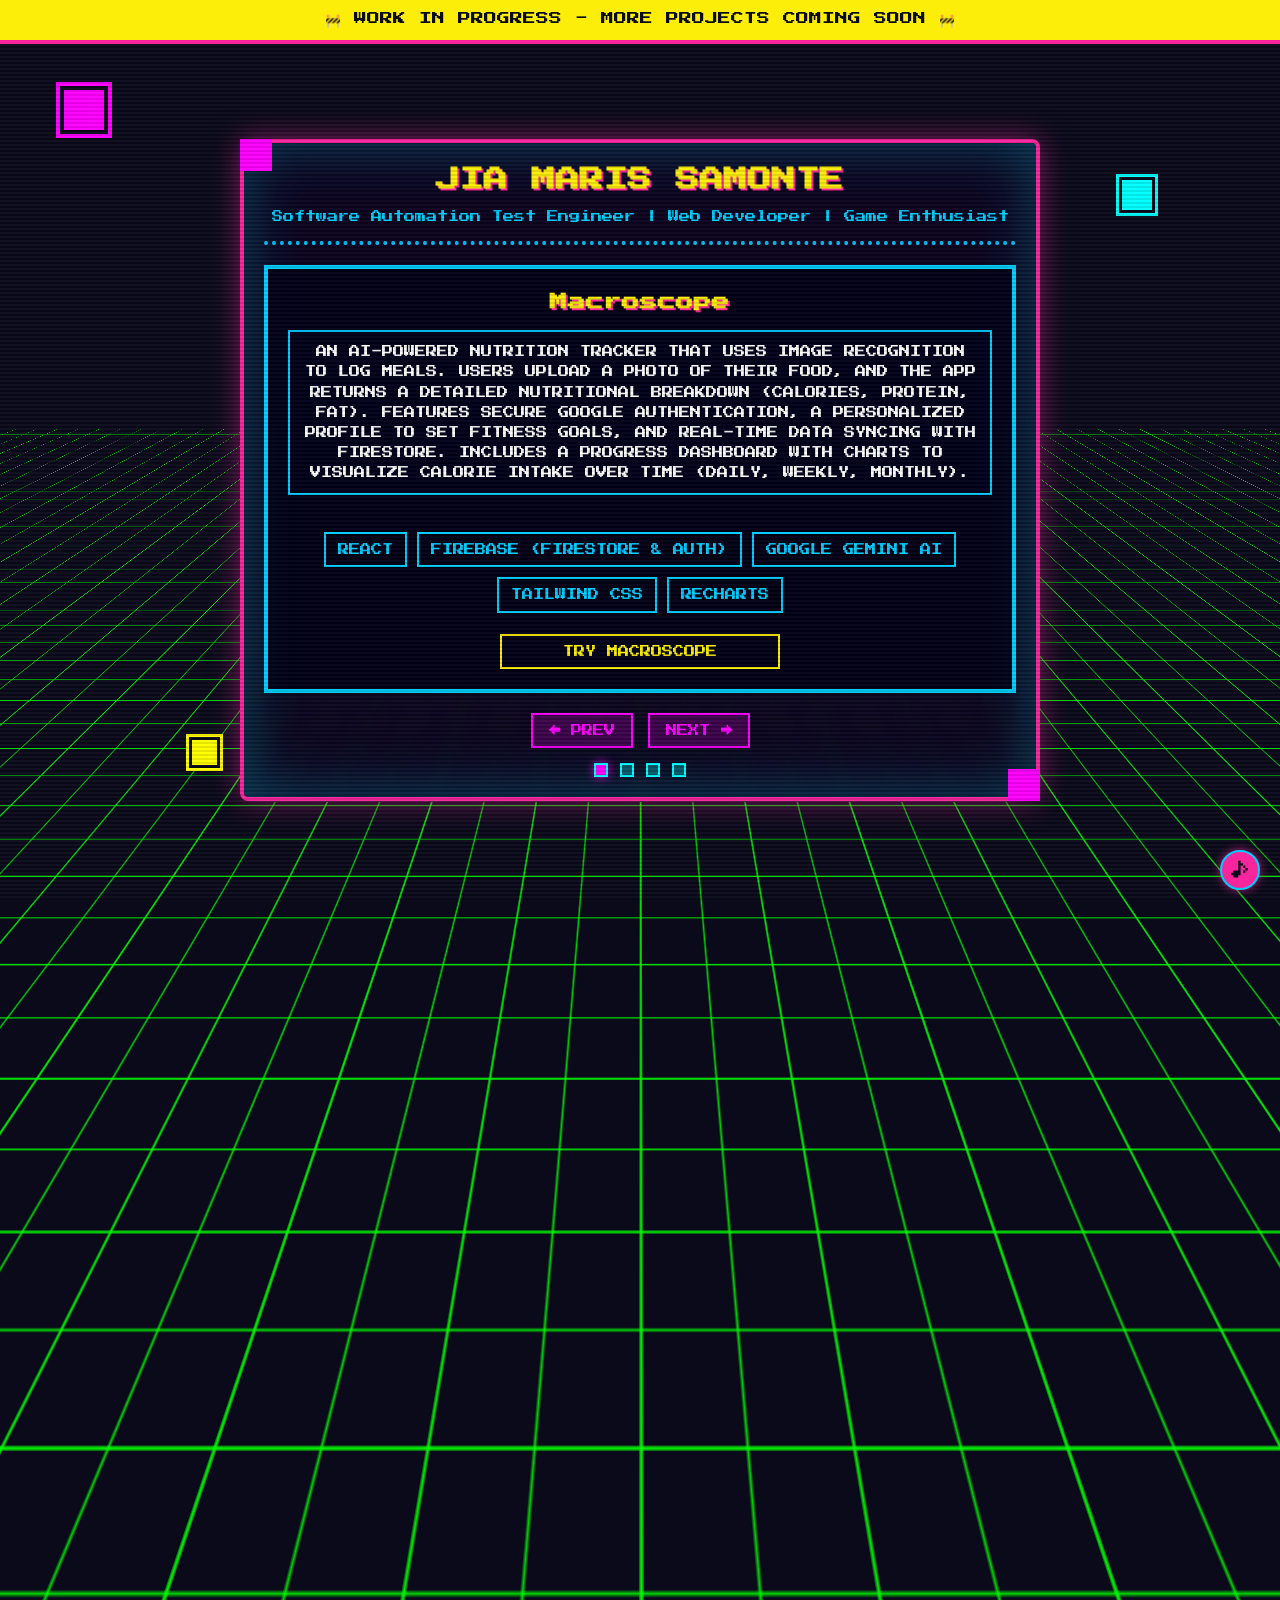
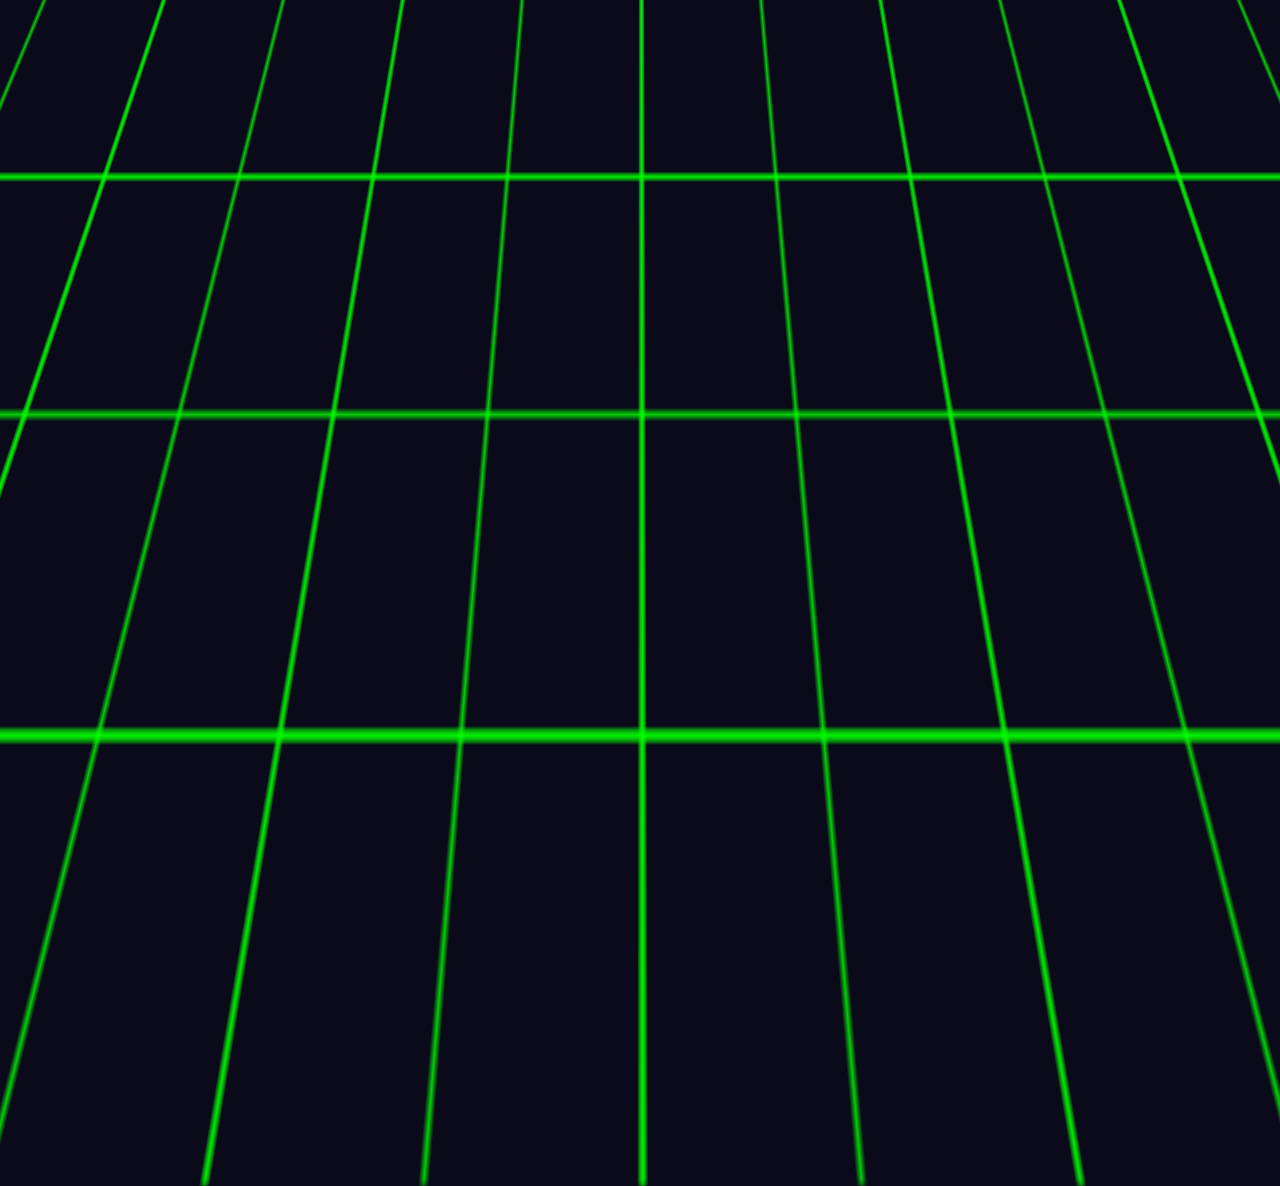
<file: index.html>
<!DOCTYPE html>
<html lang="en">

<head>
    <meta charset="UTF-8">
    <meta name="viewport" content="width=device-width, initial-scale=1.0">
    <title>Jia Maris Samonte</title>
    <link href="https://fonts.googleapis.com/css2?family=Press+Start+2P&display=swap" rel="stylesheet">
    <!-- Link to your new CSS file -->
    <link rel="stylesheet" href="style.css">
</head>

<body>
    <!-- Work in Progress Banner -->
    <div class="wip-banner">🚧 WORK IN PROGRESS - MORE PROJECTS COMING SOON 🚧</div>

    <!-- 8-bit 3D Grid Background -->
    <div class="grid-container">
        <div class="grid"></div>
        <div class="grid grid-2"></div>
        <div class="grid grid-3"></div>
    </div>

    <!-- 8-bit Sprites -->
    <div class="sprite sprite-1"></div>
    <div class="sprite sprite-2"></div>
    <div class="sprite sprite-3"></div>

    <!-- Scanlines Effect -->
    <div class="scanlines"></div>

    <!-- Music Player Toggle -->
    <div class="player-toggle" id="player-toggle">♪</div>

    <!-- Music Player -->
    <div class="music-player" id="music-player" style="display: none;">
        <div class="player-header">
            <div class="player-title">8-BIT PLAYER</div>
        </div>
        <div class="track-info">
            <div class="track-name" id="track-name">SELECT A TRACK</div>
            <div class="track-artist" id="track-artist">- - -</div>
        </div>
        <div class="player-controls">
            <button class="control-btn" id="prev-track">◀◀</button>
            <button class="control-btn" id="play-pause">▶</button>
            <button class="control-btn" id="next-track">▶▶</button>
        </div>
        <div class="volume-control">
            <span class="volume-label">VOL:</span>
            <input type="range" min="0" max="100" value="50" class="volume-slider" id="volume-slider">
        </div>
    </div>

    <!-- Content Container -->
    <div class="content">
        <header>
            <h1 class="glitch" data-text="JIA MARIS SAMONTE">JIA MARIS SAMONTE</h1>
            <p class="subtitle">Software Automation Test Engineer | Web Developer | Game Enthusiast</p>
        </header>

        <!-- Project Slider -->
        <div class="slider-container">
            <div class="slider">

                 <!-- Project 5 -->
                <div class="project-slide">
                    <h2 class="project-title">Macroscope</h2>
                    <div class="description-container">
                        <p class="project-description">
                            AN AI-POWERED NUTRITION TRACKER THAT USES IMAGE RECOGNITION TO LOG MEALS.
                            USERS UPLOAD A PHOTO OF THEIR FOOD, AND THE APP RETURNS A DETAILED NUTRITIONAL BREAKDOWN (CALORIES, PROTEIN, FAT).
                            FEATURES SECURE GOOGLE AUTHENTICATION, A PERSONALIZED PROFILE TO SET FITNESS GOALS, AND REAL-TIME DATA SYNCING WITH FIRESTORE.
                            INCLUDES A PROGRESS DASHBOARD WITH CHARTS TO VISUALIZE CALORIE INTAKE OVER TIME (DAILY, WEEKLY, MONTHLY).
                        </p>
                    </div>
                    <div class="tech-stack">
                        <span class="tech-pill">REACT</span><span class="tech-pill">FIREBASE (FIRESTORE & AUTH)</span><span
                            class="tech-pill">GOOGLE GEMINI AI</span><span class="tech-pill">TAILWIND CSS</span><span class="tech-pill">RECHARTS</span>
                    </div>
                    <a href="https://macroscope-lightbloomhouse.web.app/" class="github-link" target="_blank">TRY MACROSCOPE</a>
                </div>
                <!-- Project 1 -->
                <div class="project-slide">
                    <h2 class="project-title">WOW DISCORD BOT</h2>
                    <div class="description-container">
                        <p class="project-description">
                            A DISCORD BOT FORGED FOR WORLD OF WARCRAFT. AUTOMATES QUEST TRACKING AND ITEM UPGRADE
                            INTERACTIONS VIA THE DISCORD API.
                            DEPLOYS REAL-TIME GAME DATA TO ENHANCE GROUP COORDINATION.
                        </p>
                    </div>
                    <div class="tech-stack">
                        <span class="tech-pill">NODE.JS</span><span class="tech-pill">DISCORD.JS</span><span
                            class="tech-pill">MONGODB</span><span class="tech-pill">BLIZZARD API</span>
                    </div>
                    <a href="https://github.com/elfgodxx/wow-bot" class="github-link" target="_blank">VIEW ON GITHUB</a>
                </div>

                <!-- Project 2 -->
                <div class="project-slide">
                    <h2 class="project-title">TRELLO TO EXCEL CONVERTER</h2>
                    <div class="description-container">
                        <p class="project-description">
                            A JAVASCRIPT UTILITY THAT EXPORTS TRELLO BOARD DATA INTO STRUCTURED EXCEL SPREADSHEETS FOR
                            REPORTING AND ANALYSIS.
                            THIS TOOL AUTOMATES THE PROCESS OF GENERATING WEEKLY REPORTS, SAVING HOURS OF MANUAL WORK.
                            SUPPORTS CUSTOM FIELD MAPPING,
                            MULTIPLE SHEET OUTPUT, AND AUTOMATED SCHEDULING. INTEGRATES WITH TRELLO'S WEBHOOKS FOR
                            REAL-TIME UPDATES.
                        </p>
                    </div>
                    <div class="tech-stack">
                        <span class="tech-pill">JAVASCRIPT</span><span class="tech-pill">NODE.JS</span><span
                            class="tech-pill">TRELLO API</span><span class="tech-pill">EXCELJS</span>
                    </div>
                    <a href="https://github.com/elfgodxx/trello-to-excel" class="github-link" target="_blank">VIEW ON
                        GITHUB</a>
                </div>

                <!-- Project 3 -->
                <div class="project-slide">
                    <h2 class="project-title">ENKI TEST ACCELERATOR</h2>
                    <div class="description-container">
                        <p class="project-description">
                            A TEST AUTOMATION ACCELERATOR THAT SCRAPES LIVE URLs, PARSES THE DOM FOR ALL ELEMENT IDS,
                            AND AUTO-GENERATES METHOD STUBS.
                            DRAMATICALLY REDUCES SETUP TIME FOR NEW TEST SUITES BY UP TO 80%.
                            FEATURES INTELLIGENT ELEMENT RECOGNITION AND CUSTOM TEMPLATE GENERATION FOR CONSISTENT TEST
                            STRUCTURE.
                        </p>
                    </div>
                    <div class="tech-stack">
                        <span class="tech-pill">JAVASCRIPT</span><span class="tech-pill">SELENIUM WEBDRIVER</span><span
                            class="tech-pill">C#</span><span class="tech-pill">MSTEST</span>
                    </div>
                </div>

                <!-- Project 4 -->
                <div class="project-slide">
                    <h2 class="project-title">SWEETPEW E2E FRAMEWORK</h2>
                    <div class="description-container">
                        <p class="project-description">
                            A ROBUST SELENIUM FRAMEWORK BUILT WITH C# TO AUTOMATE CRITICAL END-TO-END TESTS FOR THE
                            SWEETPEW WEB APPLICATION.
                            INTEGRATED WITH A TEAMCITY CI/CD PIPELINE FOR CONTINUOUS DEPLOYMENT. FEATURES PARALLEL TEST
                            EXECUTION, CROSS-BROWSER
                            SUPPORT, AND ADVANCED REPORTING CAPABILITIES. UTILIZES BROWSERSTACK AUTOMATE FOR CLOUD-BASED
                            TESTING.
                        </p>
                    </div>
                    <div class="tech-stack">
                        <span class="tech-pill">C#</span><span class="tech-pill">.NET</span><span
                            class="tech-pill">SELENIUM</span><span class="tech-pill">TEAMCITY</span><span
                            class="tech-pill">POWERSHELL</span><span class="tech-pill">LINUX</span><span
                            class="tech-pill">JAVASCRIPT</span><span class="tech-pill">NUNIT</span><span
                            class="tech-pill">BROWSERSTACK</span>
                    </div>
                </div>
            </div>
        </div>

        <!-- Navigation -->
        <div class="navigation"><button class="nav-btn" id="prev-btn">← PREV</button><button class="nav-btn"
                id="next-btn">NEXT →</button></div>

        <!-- Indicators -->
        <div class="indicators">
            <div class="indicator active" data-index="0"></div>
            <div class="indicator" data-index="1"></div>
            <div class="indicator" data-index="2"></div>
            <div class="indicator" data-index="3"></div>
        </div>
    </div>

    <!-- Link to your new JavaScript file -->
    <script src="script.js" defer></script>
</body>

</html>
</file>
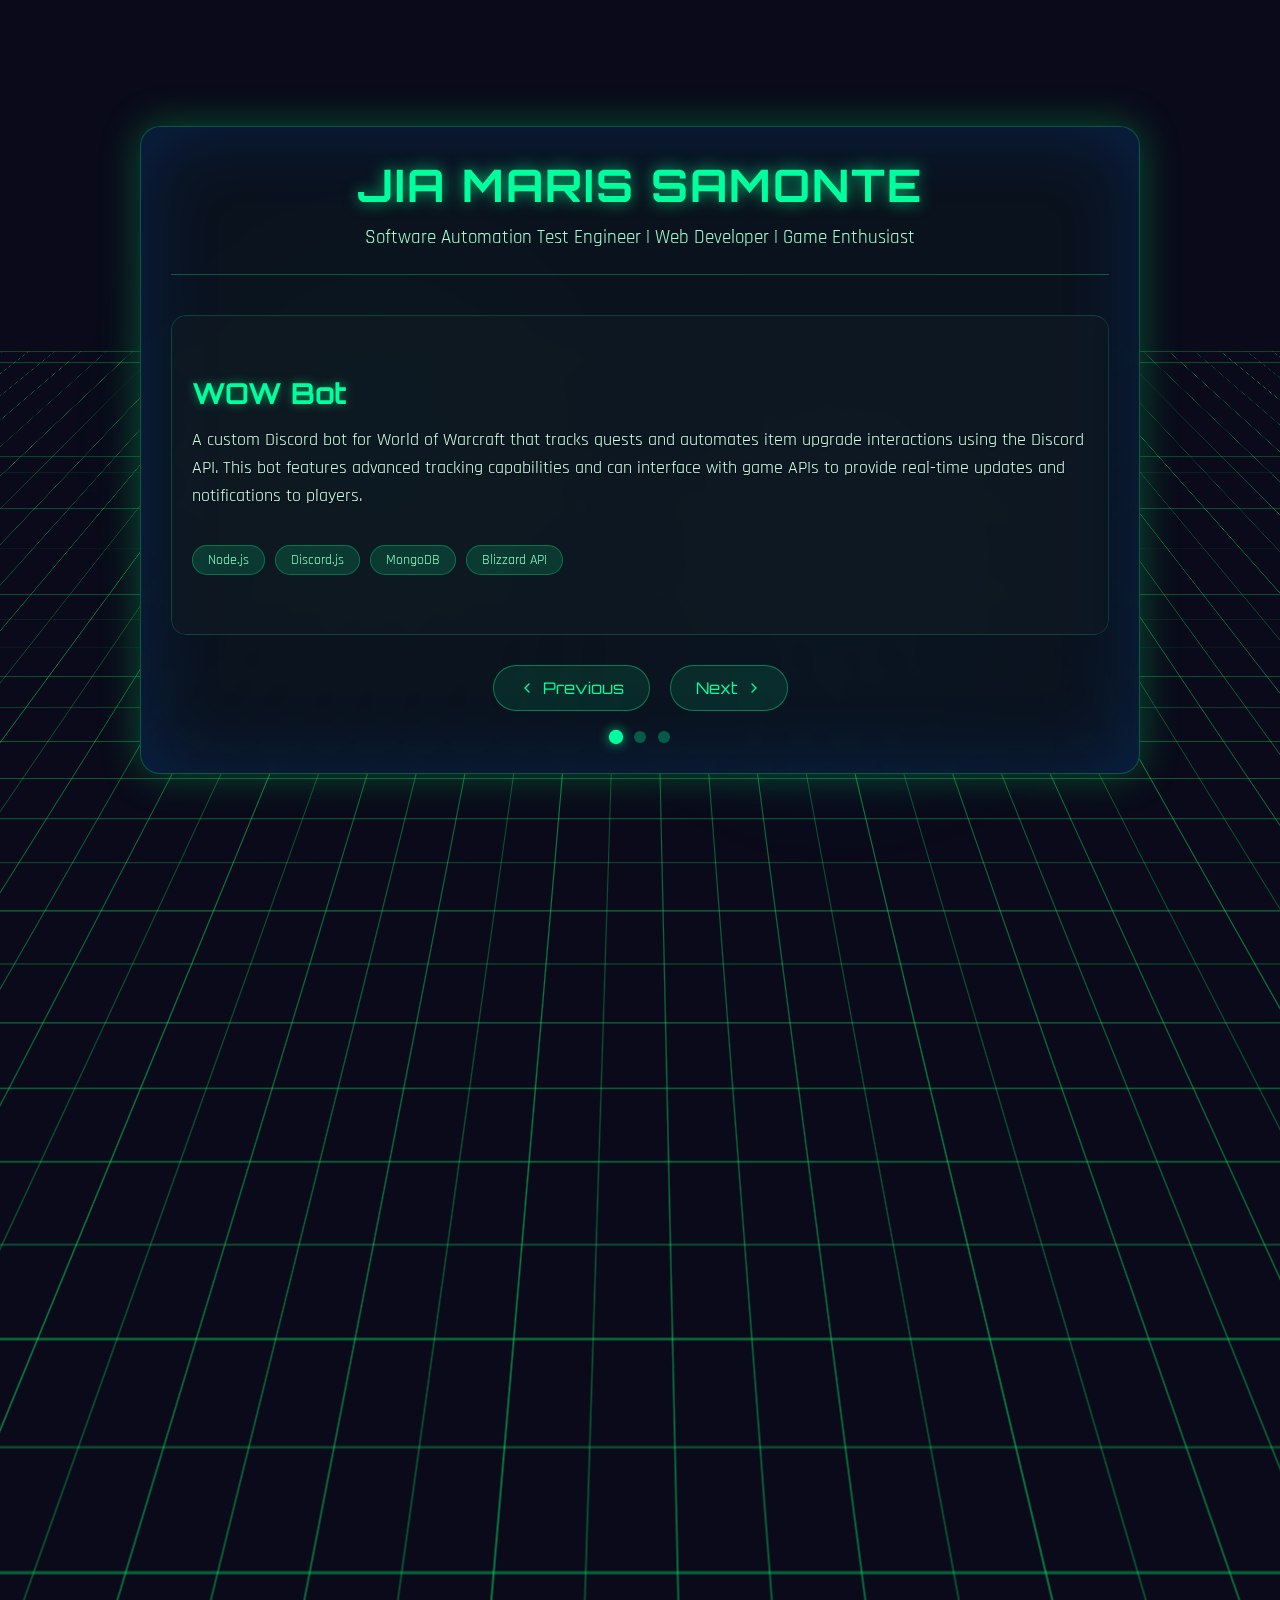
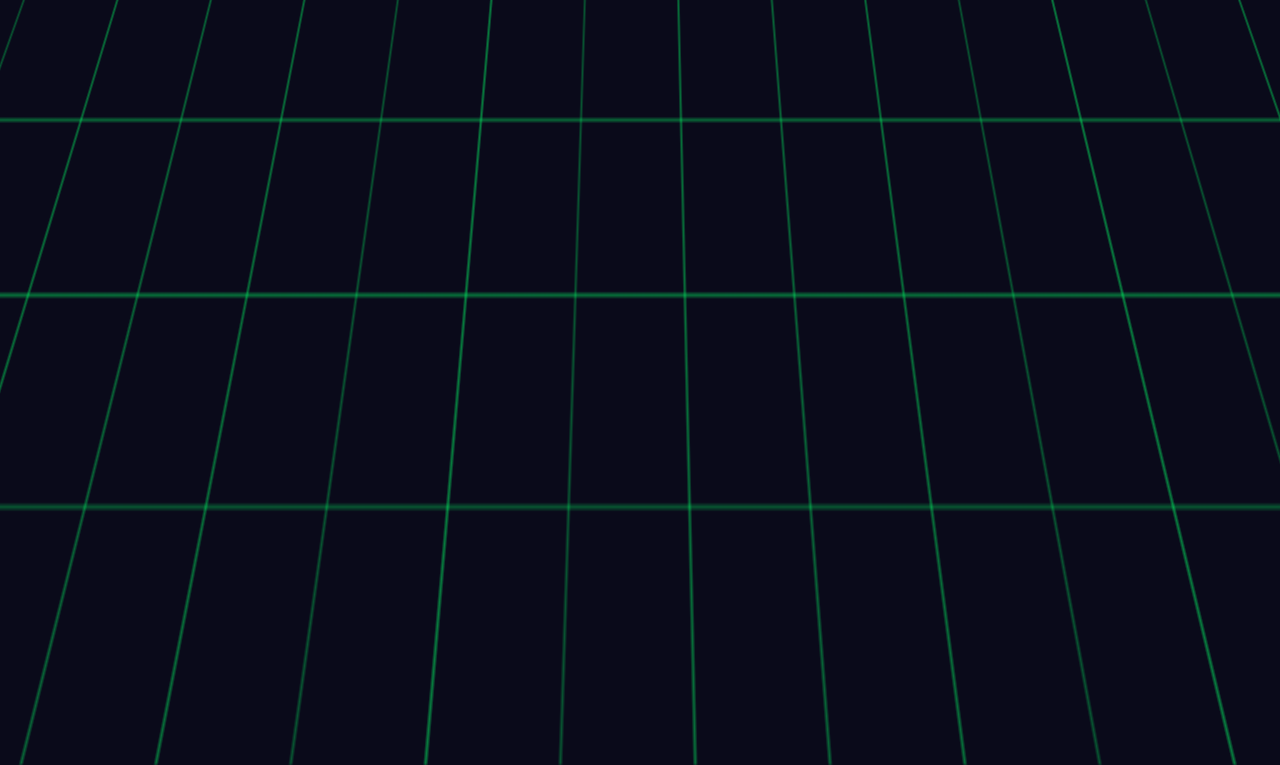
<file: index-old.html>
<!DOCTYPE html>
<html lang="en">
<head>
    <meta charset="UTF-8">
    <meta name="viewport" content="width=device-width, initial-scale=1.0">
    <title>Jia Maris Samonte - Portfolio</title>
    <link href="https://fonts.googleapis.com/css2?family=Orbitron:wght@400;500;700&family=Rajdhani:wght@400;500;600&display=swap" rel="stylesheet">
    <style>
        * {
            margin: 0;
            padding: 0;
            box-sizing: border-box;
        }
        
        body {
            background-color: #0a0a1a;
            color: #e6e6ff;
            font-family: 'Rajdhani', sans-serif;
            min-height: 100vh;
            overflow: hidden;
            position: relative;
            display: flex;
            justify-content: center;
            align-items: center;
            perspective: 1000px;
        }
        
        /* 3D Grid Background */
        .grid-container {
            position: fixed;
            top: 0;
            left: 0;
            width: 100%;
            height: 100%;
            transform-style: preserve-3d;
            transform: rotateX(60deg) translateZ(-300px);
            z-index: -1;
        }
        
        .grid {
            position: absolute;
            top: -50%;
            left: -50%;
            width: 200%;
            height: 200%;
            background-image: 
                linear-gradient(rgba(0, 255, 100, 0.3) 1px, transparent 1px),
                linear-gradient(90deg, rgba(0, 255, 100, 0.3) 1px, transparent 1px);
            background-size: 50px 50px;
            transform: translateZ(0);
            animation: gridMove 20s linear infinite;
        }
        
        .grid-2 {
            background-size: 100px 100px;
            opacity: 0.5;
            animation: gridMove 15s linear infinite reverse;
        }
        
        .grid-3 {
            background-size: 150px 150px;
            opacity: 0.3;
            animation: gridMove 25s linear infinite;
        }
        
        /* Content Container */
        .content {
            width: 85%;
            max-width: 1000px;
            background: rgba(10, 20, 30, 0.85);
            backdrop-filter: blur(10px);
            border-radius: 20px;
            padding: 30px;
            box-shadow: 0 0 40px rgba(0, 255, 100, 0.3),
                        0 0 80px rgba(0, 100, 255, 0.2) inset;
            border: 1px solid rgba(0, 255, 150, 0.3);
            z-index: 10;
            position: relative;
        }
        
        /* Header */
        header {
            text-align: center;
            margin-bottom: 40px;
            padding-bottom: 20px;
            border-bottom: 1px solid rgba(0, 255, 150, 0.3);
        }
        
        h1 {
            font-family: 'Orbitron', sans-serif;
            font-size: 2.8rem;
            margin-bottom: 10px;
            color: #00ff9d;
            text-shadow: 0 0 15px rgba(0, 255, 150, 0.7);
            letter-spacing: 2px;
        }
        
        .subtitle {
            font-size: 1.2rem;
            color: #a0ffd0;
            max-width: 600px;
            margin: 0 auto;
            line-height: 1.6;
        }
        
        /* Project Slider */
        .slider-container {
            position: relative;
            overflow: hidden;
            border-radius: 15px;
            margin: 30px 0;
            height: 320px;
        }
        
        .slider {
            display: flex;
            transition: transform 0.5s ease-in-out;
            height: 100%;
        }
        
        .project-slide {
            flex: 0 0 100%;
            padding: 20px;
            display: flex;
            flex-direction: column;
            justify-content: center;
            background: rgba(15, 25, 35, 0.7);
            border-radius: 15px;
            border: 1px solid rgba(0, 255, 150, 0.2);
            box-shadow: 0 5px 15px rgba(0, 0, 0, 0.3);
        }
        
        .project-title {
            font-family: 'Orbitron', sans-serif;
            font-size: 1.8rem;
            color: #00ff9d;
            margin-bottom: 15px;
            text-shadow: 0 0 10px rgba(0, 255, 150, 0.5);
        }
        
        .project-description {
            font-size: 1.1rem;
            line-height: 1.6;
            color: #d0ffe6;
            margin-bottom: 20px;
            text-shadow: 0 1px 2px rgba(0, 0, 0, 0.5);
        }
        
        .tech-stack {
            display: flex;
            flex-wrap: wrap;
            gap: 10px;
            margin-top: 15px;
        }
        
        .tech-pill {
            background: rgba(0, 255, 150, 0.15);
            color: #80ffc5;
            padding: 5px 15px;
            border-radius: 20px;
            font-size: 0.9rem;
            border: 1px solid rgba(0, 255, 150, 0.3);
        }
        
        /* Navigation */
        .navigation {
            display: flex;
            justify-content: center;
            gap: 20px;
            margin-top: 25px;
        }
        
        .nav-btn {
            background: rgba(0, 255, 150, 0.1);
            color: #00ff9d;
            border: 1px solid rgba(0, 255, 150, 0.4);
            padding: 12px 25px;
            border-radius: 30px;
            cursor: pointer;
            font-family: 'Orbitron', sans-serif;
            font-size: 1rem;
            transition: all 0.3s ease;
            display: flex;
            align-items: center;
            gap: 8px;
        }
        
        .nav-btn:hover {
            background: rgba(0, 255, 150, 0.2);
            box-shadow: 0 0 15px rgba(0, 255, 150, 0.4);
            transform: translateY(-2px);
        }
        
        .nav-btn:active {
            transform: translateY(1px);
        }
        
        /* Indicators */
        .indicators {
            display: flex;
            justify-content: center;
            gap: 12px;
            margin-top: 20px;
        }
        
        .indicator {
            width: 12px;
            height: 12px;
            border-radius: 50%;
            background: rgba(0, 255, 150, 0.3);
            cursor: pointer;
            transition: all 0.3s ease;
        }
        
        .indicator.active {
            background: #00ff9d;
            box-shadow: 0 0 10px rgba(0, 255, 150, 0.7);
            transform: scale(1.2);
        }
        
        /* Animations */
        @keyframes gridMove {
            0% {
                transform: translateY(0) translateX(0);
            }
            100% {
                transform: translateY(-100px) translateX(-100px);
            }
        }
        
        /* Responsive Design */
        @media (max-width: 768px) {
            .content {
                width: 95%;
                padding: 20px;
            }
            
            h1 {
                font-size: 2.2rem;
            }
            
            .subtitle {
                font-size: 1rem;
            }
            
            .project-title {
                font-size: 1.5rem;
            }
            
            .project-description {
                font-size: 1rem;
            }
            
            .slider-container {
                height: 380px;
            }
        }
        
        @media (max-width: 480px) {
            h1 {
                font-size: 1.8rem;
            }
            
            .nav-btn {
                padding: 10px 20px;
                font-size: 0.9rem;
            }
            
            .slider-container {
                height: 420px;
            }
        }
        
        /* Decorative Elements */
        .glow {
            position: fixed;
            width: 500px;
            height: 500px;
            border-radius: 50%;
            background: radial-gradient(rgba(0, 255, 150, 0.2), transparent 70%);
            filter: blur(50px);
            z-index: -1;
            animation: float 15s ease-in-out infinite;
        }
        
        .glow-1 {
            top: 20%;
            left: 10%;
        }
        
        .glow-2 {
            bottom: 10%;
            right: 15%;
            background: radial-gradient(rgba(0, 150, 255, 0.2), transparent 70%);
            animation-delay: -5s;
        }
        
        @keyframes float {
            0%, 100% {
                transform: translate(0, 0) scale(1);
            }
            50% {
                transform: translate(50px, -50px) scale(1.1);
            }
        }
    </style>
</head>
<body>
    <!-- 3D Grid Background -->
    <div class="grid-container">
        <div class="grid"></div>
        <div class="grid grid-2"></div>
        <div class="grid grid-3"></div>
    </div>
    
    <!-- Decorative Glows -->
    <div class="glow glow-1"></div>
    <div class="glow glow-2"></div>
    
    <!-- Content Container -->
    <div class="content">
        <header>
            <h1>JIA MARIS SAMONTE</h1>
            <p class="subtitle">Software Automation Test Engineer | Web Developer | Game Enthusiast</p>
        </header>
        
        <!-- Project Slider -->
        <div class="slider-container">
            <div class="slider">
                <!-- Project 1 -->
                <div class="project-slide">
                    <h2 class="project-title">WOW Bot</h2>
                    <p class="project-description">
                        A custom Discord bot for World of Warcraft that tracks quests and automates item upgrade interactions using the Discord API. 
                        This bot features advanced tracking capabilities and can interface with game APIs to provide real-time updates and notifications to players.
                    </p>
                    <div class="tech-stack">
                        <span class="tech-pill">Node.js</span>
                        <span class="tech-pill">Discord.js</span>
                        <span class="tech-pill">MongoDB</span>
                        <span class="tech-pill">Blizzard API</span>
                    </div>
                </div>
                
                <!-- Project 2 -->
                <div class="project-slide">
                    <h2 class="project-title">Trello to Excel Converter</h2>
                    <p class="project-description">
                        A Python script that exports Trello board data into a structured Excel file for reporting and analysis, improving productivity. 
                        This tool automates the process of generating weekly reports and can handle large boards with hundreds of cards without performance issues.
                    </p>
                    <div class="tech-stack">
                        <span class="tech-pill">Python</span>
                        <span class="tech-pill">Trello API</span>
                        <span class="tech-pill">Pandas</span>
                        <span class="tech-pill">OpenPyXL</span>
                    </div>
                </div>
                
                <!-- Project 3 -->
                <div class="project-slide">
                    <h2 class="project-title">Pixel Art Generator</h2>
                    <p class="project-description">
                        An interactive web application that converts images to pixel art and allows users to create their own 8-bit style artwork. 
                        Features multiple palette options, export functionality, and a gallery to save creations. 
                        This project was built with a focus on user experience and performance optimization.
                    </p>
                    <div class="tech-stack">
                        <span class="tech-pill">JavaScript</span>
                        <span class="tech-pill">HTML5 Canvas</span>
                        <span class="tech-pill">CSS3</span>
                        <span class="tech-pill">WebGL</span>
                    </div>
                </div>
            </div>
        </div>
        
        <!-- Navigation -->
        <div class="navigation">
            <button class="nav-btn" id="prev-btn">
                <svg width="16" height="16" viewBox="0 0 24 24" fill="none" xmlns="http://www.w3.org/2000/svg">
                    <path d="M15 18L9 12L15 6" stroke="#00ff9d" stroke-width="2" stroke-linecap="round" stroke-linejoin="round"/>
                </svg>
                Previous
            </button>
            <button class="nav-btn" id="next-btn">
                Next
                <svg width="16" height="16" viewBox="0 0 24 24" fill="none" xmlns="http://www.w3.org/2000/svg">
                    <path d="M9 18L15 12L9 6" stroke="#00ff9d" stroke-width="2" stroke-linecap="round" stroke-linejoin="round"/>
                </svg>
            </button>
        </div>
        
        <!-- Indicators -->
        <div class="indicators">
            <div class="indicator active" data-index="0"></div>
            <div class="indicator" data-index="1"></div>
            <div class="indicator" data-index="2"></div>
        </div>
    </div>

    <script>
        // Slider functionality
        const slider = document.querySelector('.slider');
        const slides = document.querySelectorAll('.project-slide');
        const prevBtn = document.getElementById('prev-btn');
        const nextBtn = document.getElementById('next-btn');
        const indicators = document.querySelectorAll('.indicator');
        let currentIndex = 0;
        
        // Update slider position and active indicator
        function updateSlider() {
            slider.style.transform = `translateX(-${currentIndex * 100}%)`;
            
            // Update indicators
            indicators.forEach((indicator, index) => {
                if (index === currentIndex) {
                    indicator.classList.add('active');
                } else {
                    indicator.classList.remove('active');
                }
            });
        }
        
        // Next slide
        nextBtn.addEventListener('click', () => {
            currentIndex = (currentIndex + 1) % slides.length;
            updateSlider();
        });
        
        // Previous slide
        prevBtn.addEventListener('click', () => {
            currentIndex = (currentIndex - 1 + slides.length) % slides.length;
            updateSlider();
        });
        
        // Indicator click
        indicators.forEach((indicator) => {
            indicator.addEventListener('click', () => {
                currentIndex = parseInt(indicator.getAttribute('data-index'));
                updateSlider();
            });
        });
        
        // Keyboard navigation
        document.addEventListener('keydown', (e) => {
            if (e.key === 'ArrowRight') {
                nextBtn.click();
            } else if (e.key === 'ArrowLeft') {
                prevBtn.click();
            }
        });
        
        // Add parallax effect to grid on mouse move
        document.addEventListener('mousemove', (e) => {
            const x = (window.innerWidth / 2 - e.clientX) / 25;
            const y = (window.innerHeight / 2 - e.clientY) / 25;
            
            document.querySelector('.grid-container').style.transform = 
                `rotateX(60deg) translateZ(-300px) rotateY(${x}deg) rotateX(${y}deg)`;
        });
    </script>
</body>
</html>
</file>
<file: style.css>
* {
    margin: 0;
    padding: 0;
    box-sizing: border-box;
}

body {
    background-color: #0a0a1a;
    color: #e6e6ff;
    font-family: 'Press Start 2P', cursive;
    min-height: 100vh;
    overflow-x: hidden;
    position: relative;
    display: flex;
    justify-content: center;
    align-items: center;
    perspective: 1000px;
    padding: 20px;
}

/* Work in Progress Banner */
.wip-banner {
    position: fixed;
    top: 0;
    left: 0;
    width: 100%;
    background: #fcee09;
    color: #0a0a1a;
    text-align: center;
    padding: 12px;
    z-index: 1000;
    border-bottom: 4px solid #f9259d;
    animation: blink 2s infinite;
    font-size: 0.8rem;
}

@keyframes blink {

    0%,
    100% {
        opacity: 1;
    }

    50% {
        opacity: 0.7;
    }
}

/* 8-bit 3D Grid Background */
.grid-container {
    position: fixed;
    top: 0;
    left: 0;
    width: 100%;
    height: 100%;
    transform-style: preserve-3d;
    transform: rotateX(75deg) translateZ(-200px);
    z-index: -1;
}

.grid {
    position: absolute;
    top: -50%;
    left: -50%;
    width: 200%;
    height: 200%;
    background-image:
        linear-gradient(rgba(0, 255, 0, 0.8) 1px, transparent 1px),
        linear-gradient(90deg, rgba(0, 255, 0, 0.8) 1px, transparent 1px);
    background-size: 40px 40px;
    transform: translateZ(0);
    animation: gridMove 15s linear infinite;
}

.grid-2 {
    background-size: 80px 80px;
    opacity: 0.6;
    animation: gridMove 20s linear infinite reverse;
}

.grid-3 {
    background-size: 160px 160px;
    opacity: 0.4;
    animation: gridMove 30s linear infinite;
}

/* Content Container */
.content {
    width: 100%;
    max-width: 800px;
    background: rgba(13, 2, 33, 0.8);
    backdrop-filter: blur(8px);
    border: 4px solid #f9259d;
    border-radius: 8px;
    padding: 20px;
    box-shadow: 0 0 30px rgba(249, 37, 157, 0.5), 0 0 60px rgba(0, 224, 255, 0.3) inset;
    position: relative;
    margin-top: 60px;
    margin-bottom: 20px;
}

/* Pixelated corners */
.content::before,
.content::after {
    content: '';
    position: absolute;
    width: 16px;
    height: 16px;
    background: #ff00ff;
}

.content::before {
    top: -4px;
    left: -4px;
    box-shadow: 0 16px #ff00ff, 16px 0 #ff00ff, 16px 16px #ff00ff;
}

.content::after {
    bottom: -4px;
    right: -4px;
    box-shadow: 0 -16px #ff00ff, -16px 0 #ff00ff, -16px -16px #ff00ff;
}

/* Header */
header {
    text-align: center;
    margin-bottom: 20px;
    padding-bottom: 15px;
    border-bottom: 4px dotted #0cf;
}

h1 {
    font-size: 1.5rem;
    margin-bottom: 12px;
    color: #fcee09;
    text-shadow: 2px 2px 0 #f9259d;
    line-height: 1.4;
}

.subtitle {
    font-size: 0.7rem;
    color: #0cf;
    line-height: 1.6;
}

/* Slider */
.slider-container {
    position: relative;
    overflow: hidden;
    height: auto;
    min-height: 420px;
    border: 4px solid #0cf;
    background: rgba(0, 0, 20, 0.7);
    margin: 0 auto;
}

.slider {
    display: flex;
    transition: transform 0.5s ease-in-out;
    height: 100%;
}

.project-slide {
    flex: 0 0 100%;
    padding: 20px;
    display: flex;
    flex-direction: column;
    justify-content: space-between;
    align-items: center;
    min-height: 420px;
}

.project-title {
    font-size: 1.1rem;
    color: #fcee09;
    text-shadow: 2px 2px 0 #f9259d;
    text-align: center;
    margin-bottom: 15px;
    line-height: 1.4;
}

.description-container {
    width: 100%;
    max-height: 180px;
    overflow-y: auto;
    margin-bottom: 20px;
    padding: 10px;
    border: 2px solid #0cf;
    background: rgba(0, 0, 30, 0.5);
}

.description-container::-webkit-scrollbar {
    width: 8px;
}

.description-container::-webkit-scrollbar-track {
    background: rgba(0, 0, 20, 0.5);
}

.description-container::-webkit-scrollbar-thumb {
    background: #0cf;
    border: 1px solid #0a0a1a;
}

.description-container::-webkit-scrollbar-thumb:hover {
    background: #f9259d;
}

.project-description {
    font-size: 0.7rem;
    line-height: 1.8;
    color: #ffffff;
    text-align: center;
}

.tech-stack {
    display: flex;
    flex-wrap: wrap;
    gap: 10px;
    margin-top: 15px;
    justify-content: center;
    margin-bottom: 20px;
}

.tech-pill {
    background: transparent;
    color: #0cf;
    padding: 8px 12px;
    font-size: 0.7rem;
    border: 2px solid #0cf;
    line-height: 1.4;
}

/* Navigation */
.navigation {
    display: flex;
    justify-content: center;
    gap: 15px;
    margin-top: 20px;
}

.nav-btn {
    background: rgba(255, 0, 255, 0.2);
    color: #ff00ff;
    border: 2px solid #ff00ff;
    padding: 10px 16px;
    border-radius: 0;
    cursor: pointer;
    font-family: 'Press Start 2P', cursive;
    font-size: 0.7rem;
    transition: all 0.2s ease;
    image-rendering: pixelated;
}

.nav-btn:hover {
    background: rgba(255, 0, 255, 0.4);
    box-shadow: 0 0 10px rgba(255, 0, 255, 0.8);
    transform: translateY(-2px);
}

.nav-btn:active {
    transform: translateY(2px);
    box-shadow: 0 0 5px rgba(255, 0, 255, 0.5);
}

.indicators {
    display: flex;
    justify-content: center;
    gap: 12px;
    margin-top: 15px;
}

.indicator {
    width: 14px;
    height: 14px;
    background: rgba(0, 255, 255, 0.3);
    cursor: pointer;
    transition: all 0.3s ease;
    border: 2px solid #00ffff;
}

.indicator.active {
    background: #ff00ff;
    box-shadow: 0 0 10px rgba(255, 0, 255, 0.8);
}

/* Animations & Effects */
@keyframes gridMove {
    0% {
        transform: translateY(0) translateX(0);
    }

    100% {
        transform: translateY(-80px) translateX(-80px);
    }
}

.sprite {
    position: absolute;
    image-rendering: pixelated;
    z-index: -1;
}

.sprite-1 {
    top: 10%;
    left: 5%;
    width: 40px;
    height: 40px;
    background: #ff00ff;
    box-shadow: 0 0 0 4px #0a0a1a, 0 0 0 8px #ff00ff;
    animation: float 6s ease-in-out infinite;
}

.sprite-2 {
    top: 20%;
    right: 10%;
    width: 30px;
    height: 30px;
    background: #00ffff;
    box-shadow: 0 0 0 3px #0a0a1a, 0 0 0 6px #00ffff;
    animation: float 8s ease-in-out infinite reverse;
}

.sprite-3 {
    bottom: 15%;
    left: 15%;
    width: 25px;
    height: 25px;
    background: #ffff00;
    box-shadow: 0 0 0 3px #0a0a1a, 0 0 0 6px #ffff00;
    animation: float 7s ease-in-out infinite;
}

@keyframes float {

    0%,
    100% {
        transform: translate(0, 0) rotate(0deg);
    }

    50% {
        transform: translate(20px, -20px) rotate(10deg);
    }
}

.scanlines {
    position: fixed;
    top: 0;
    left: 0;
    width: 100%;
    height: 100%;
    background: linear-gradient(to bottom, rgba(255, 255, 255, 0.03) 50%, rgba(0, 0, 0, 0.1) 50%);
    background-size: 100% 4px;
    z-index: 5;
    pointer-events: none;
}

.glitch {
    position: relative;
}

.glitch::before,
.glitch::after {
    content: attr(data-text);
    position: absolute;
    top: 0;
    left: 0;
    width: 100%;
    height: 100%;
    clip: rect(0, 0, 0, 0);
}

.glitch::before {
    left: 2px;
    text-shadow: -1px 0 red;
    animation: glitch-animation 2s infinite linear alternate-reverse;
}

.glitch::after {
    left: -2px;
    text-shadow: 1px 0 blue;
    animation: glitch-animation 3s infinite linear alternate-reverse;
}

@keyframes glitch-animation {
    0% {
        clip: rect(42px, 9999px, 44px, 0);
    }

    5% {
        clip: rect(12px, 9999px, 59px, 0);
    }

    10% {
        clip: rect(48px, 9999px, 29px, 0);
    }

    15% {
        clip: rect(42px, 9999px, 73px, 0);
    }

    20% {
        clip: rect(63px, 9999px, 27px, 0);
    }

    25% {
        clip: rect(34px, 9999px, 55px, 0);
    }

    30% {
        clip: rect(86px, 9999px, 73px, 0);
    }

    35% {
        clip: rect(20px, 9999px, 20px, 0);
    }

    40% {
        clip: rect(26px, 9999px, 60px, 0);
    }

    45% {
        clip: rect(25px, 9999px, 66px, 0);
    }

    50% {
        clip: rect(57px, 9999px, 98px, 0);
    }

    55% {
        clip: rect(5px, 9999px, 46px, 0);
    }

    60% {
        clip: rect(82px, 9999px, 31px, 0);
    }

    65% {
        clip: rect(54px, 9999px, 27px, 0);
    }

    70% {
        clip: rect(28px, 9999px, 99px, 0);
    }

    75% {
        clip: rect(45px, 9999px, 69px, 0);
    }

    80% {
        clip: rect(23px, 9999px, 85px, 0);
    }

    85% {
        clip: rect(54px, 9999px, 84px, 0);
    }

    90% {
        clip: rect(45px, 9999px, 47px, 0);
    }

    95% {
        clip: rect(24px, 9999px, 23px, 0);
    }

    100% {
        clip: rect(32px, 9999px, 92px, 0);
    }
}

/* GitHub Link */
.github-link {
    width: 100%;
    max-width: 280px;
    padding: 10px;
    font-family: 'Press Start 2P', cursive;
    font-size: 0.7rem;
    color: #fcee09;
    background: transparent;
    border: 2px solid #fcee09;
    text-decoration: none;
    text-align: center;
    transition: all 0.2s ease;
    margin: 0 auto;
}

.github-link:hover {
    background: rgba(252, 238, 9, 0.2);
    box-shadow: 0 0 10px rgba(252, 238, 9, 0.5);
}

/* Music Player */
.music-player {
    position: fixed;
    bottom: 70px;
    right: 20px;
    background: rgba(13, 2, 33, 0.9);
    border: 3px solid #f9259d;
    padding: 10px;
    border-radius: 8px;
    z-index: 100;
    width: 250px;
    box-shadow: 0 0 15px rgba(249, 37, 157, 0.7);
}

.player-header {
    display: flex;
    justify-content: space-between;
    align-items: center;
    margin-bottom: 10px;
    border-bottom: 2px dotted #0cf;
    padding-bottom: 5px;
}

.player-title {
    font-size: 0.7rem;
    color: #fcee09;
}

.player-controls {
    display: flex;
    justify-content: space-between;
    align-items: center;
    margin-bottom: 10px;
}

.control-btn {
    background: transparent;
    border: 2px solid #0cf;
    color: #0cf;
    padding: 5px 10px;
    cursor: pointer;
    font-family: 'Press Start 2P', cursive;
    font-size: 0.6rem;
    transition: all 0.2s;
}

.control-btn:hover {
    background: rgba(0, 255, 255, 0.2);
}

.control-btn:active {
    transform: translateY(2px);
}

.track-info {
    text-align: center;
    margin-bottom: 10px;
}

.track-name {
    font-size: 0.6rem;
    color: #fcee09;
    margin-bottom: 5px;
}

.track-artist {
    font-size: 0.5rem;
    color: #0cf;
}

.volume-control {
    display: flex;
    align-items: center;
    justify-content: space-between;
}

.volume-label {
    font-size: 0.6rem;
    color: #fcee09;
}

.volume-slider {
    -webkit-appearance: none;
    appearance: none;
    width: 100%;
    height: 8px;
    background: rgba(255, 255, 255, 0.1);
    border-radius: 4px;
    outline: none;
    margin: 0;
}

.volume-slider::-webkit-slider-thumb {
    -webkit-appearance: none;
    appearance: none;
    width: 15px;
    height: 15px;
    background: #f9259d;
    cursor: pointer;
    border: 2px solid #0a0a1a;
}

.player-toggle {
    position: fixed;
    bottom: 10px;
    right: 20px;
    background: #f9259d;
    border: 2px solid #0cf;
    color: #0a0a1a;
    width: 40px;
    height: 40px;
    border-radius: 50%;
    display: flex;
    justify-content: center;
    align-items: center;
    cursor: pointer;
    z-index: 101;
    font-size: 1.2rem;
    box-shadow: 0 0 10px rgba(249, 37, 157, 0.7);
}

/* --- THIS IS THE NEW RESPONSIVE CODE --- */

/* For Tablets and Large Phones (screens below 768px) */
@media (max-width: 768px) {
    body {
        /* Allow vertical scrolling on mobile */
        display: block;
        overflow-y: auto;
        padding: 15px;
    }

    .content {
        width: 95%;
        padding: 15px;
        margin: 50px auto 20px auto; /* Top, auto-center, bottom, auto-center */
    }

    h1 {
        font-size: 1.3rem;
    }

    .subtitle {
        font-size: 0.65rem;
    }

    .project-slide {
        padding: 15px;
        min-height: 450px;
        /* Allow more height for wrapped text */
    }

    .project-title {
        font-size: 1rem;
    }

    .description-container {
        max-height: 160px;
    }

    .project-description {
        font-size: 0.65rem;
    }

    .tech-pill {
        font-size: 0.65rem;
        padding: 6px 10px;
    }

    .github-link,
    .nav-btn {
        font-size: 0.65rem;
        padding: 8px 14px;
    }

    /* Hide performance-heavy sprites on mobile */
    .sprite-1,
    .sprite-2,
    .sprite-3 {
        display: none;
    }

    .music-player {
        width: 220px;
        right: 10px;
        bottom: 70px;
        /* Adjusted for toggle button */
    }

    .player-toggle {
        right: 10px;
        bottom: -10px;
    }
}

/* For Smaller Phones (screens below 480px) */
@media (max-width: 480px) {
    h1 {
        font-size: 1.1rem;
    }

    .project-title {
        font-size: 0.9rem;
    }

    .project-slide {
        min-height: 480px;
    }

    .tech-stack {
        gap: 8px;
    }

    .tech-pill,
    .github-link,
    .nav-btn {
        font-size: 0.6rem;
    }

    /* Make the player float above content on very small screens */
    .music-player {
        width: 90%;
        left: 5%;
        right: 5%;
        bottom: 70px;
    }
}
</file>
